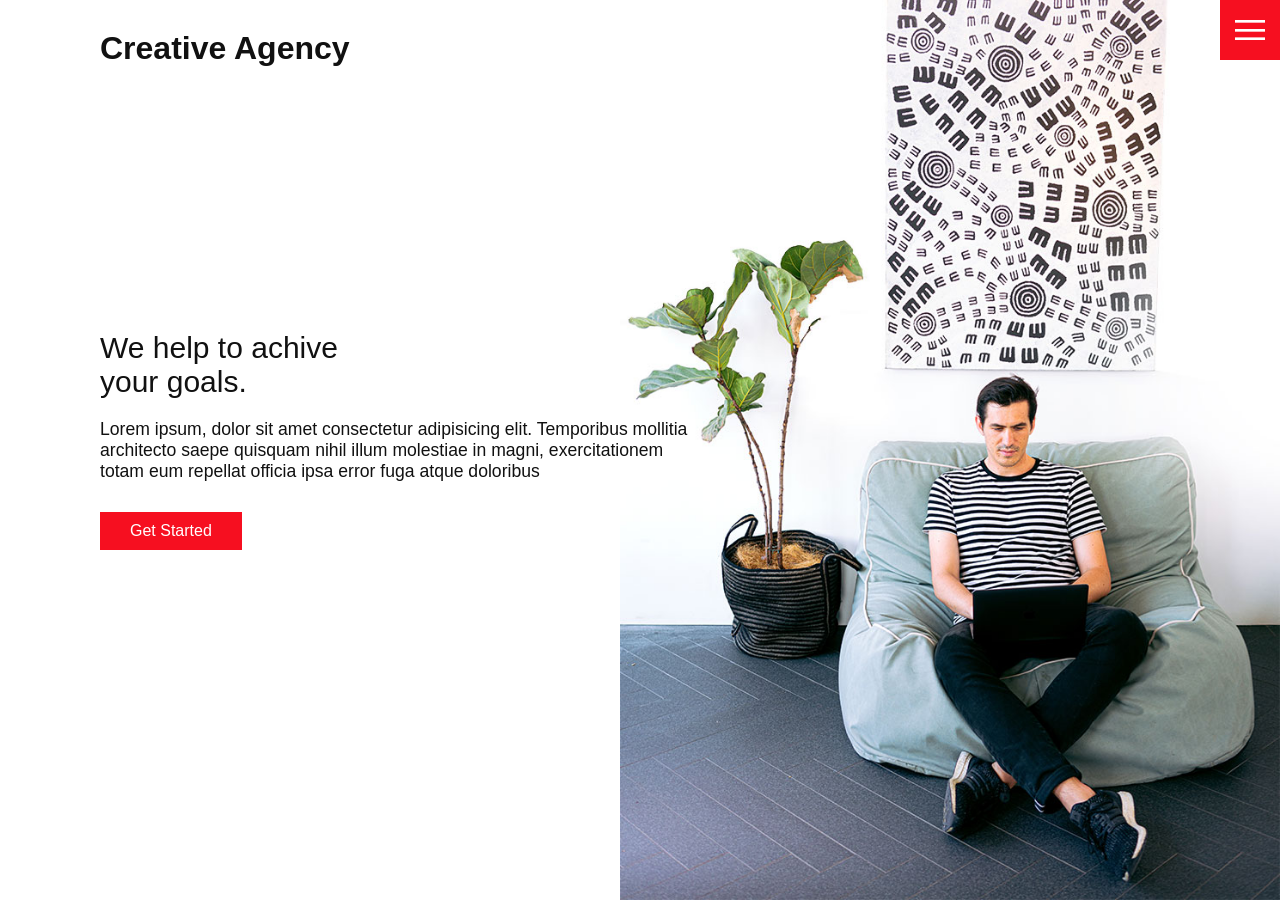
<file: index.html>
<!DOCTYPE html>
<html lang="en">
<head>
    <meta charset="UTF-8">
    <meta http-equiv="X-UA-Compatible" content="IE=edge">
    <meta name="viewport" content="width=device-width, initial-scale=1.0">
    <link rel="stylesheet" href="css/style.css">
    <title>Crative Agency</title>
</head>
<body>
    <header>
        <div class="logo">Creative Agency</div>
        <div class="toggle "></div>
        <div class="navigation ">
            <ul>
                <li><a href="index.html">Home</a></li>
                <li><a href="services.html">Services</a></li>
                <li><a href="work.html">Work</a></li>
                <li><a href="contact.html">Contact</a></li>
            </ul>

            <div class="social-bar">
                <ul>
                    <li>
                        <a href="https://facebook.com">
                            <img src="/img/facebook.png" target="_blank"  alt="">
                        </a>
                    </li>
                    <li>
                        <a href="https://twitter.com">
                            <img src="/img/twitter.png" target="_blank" alt="">
                        </a>
                    </li>
                    <li>
                        <a href="https://instagram.com">
                            <img src="/img/instagram.png" target="_blank" alt="">
                        </a>
                    </li>
                </ul>
                <a href="mailto:alamraza812@gmail.com"  class="email-icon">
                    <img src="img/email.png" alt="">
                </a>
            </div>
        </div>
    </header>

<!-- section -->
    <section class="home">
        <img src="img/home-img.jpg" class="home-img" alt="">
        <div class="home-content">
            <h1>We help to achive <br/> your goals.</h1>
            <p>Lorem ipsum, dolor sit amet consectetur adipisicing elit. Temporibus mollitia architecto saepe quisquam nihil illum molestiae in magni, exercitationem totam eum repellat officia ipsa error fuga atque doloribus </p>
            <a href="contact.html" class="btn">Get Started</a>
        </div>
    </section>



    <script src="js/main.js"></script>
</body>
</html>
</file>
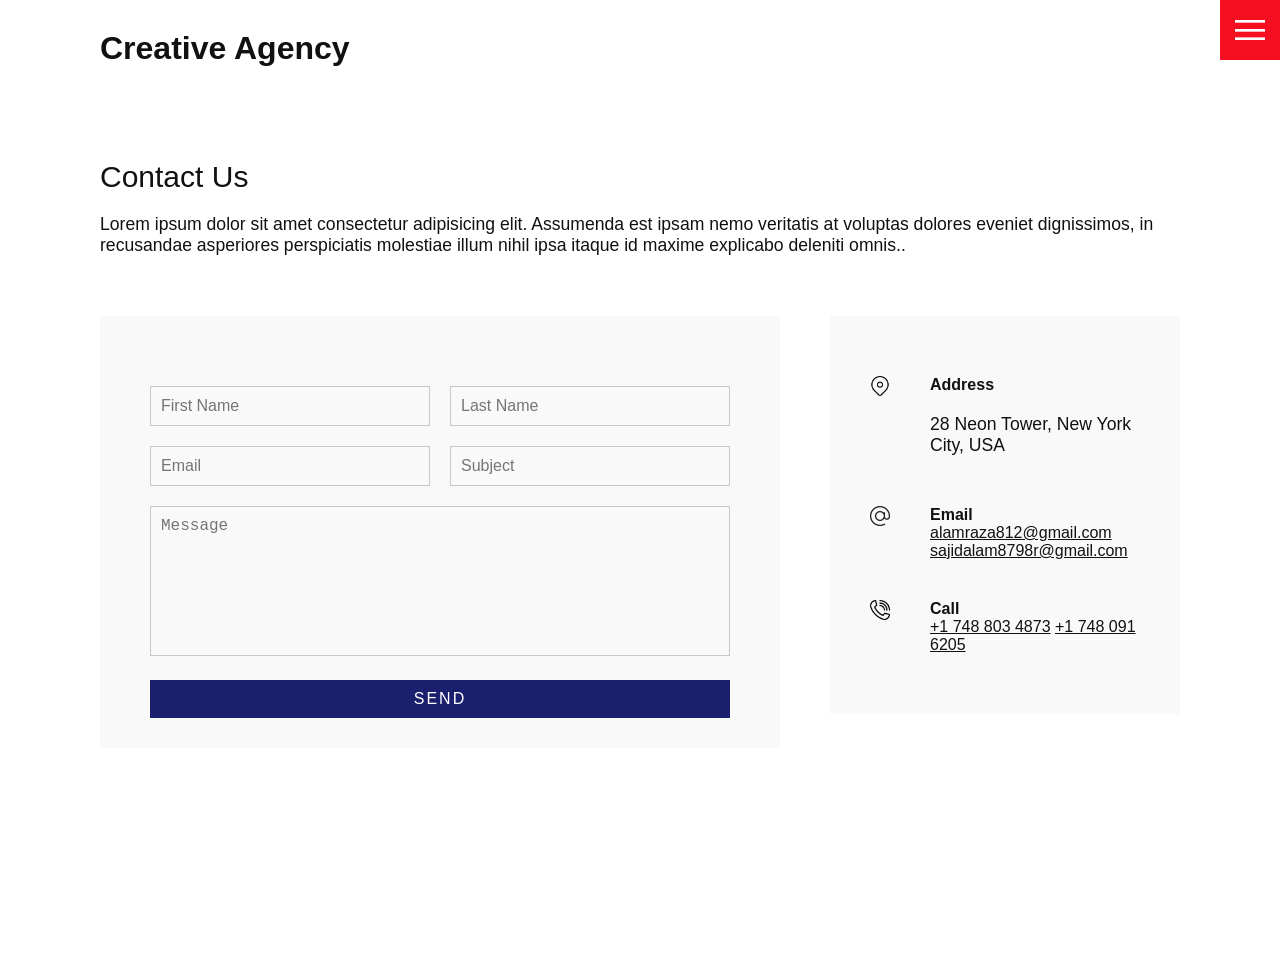
<file: contact.html>
<!DOCTYPE html>
<html lang="en">

<head>
    <meta charset="UTF-8">
    <meta http-equiv="X-UA-Compatible" content="IE=edge">
    <meta name="viewport" content="width=device-width, initial-scale=1.0">
    <link rel="stylesheet" href="css/style.css">
    <title>Crative Agency</title>
</head>

<body>
    <header>
        <div class="logo">Creative Agency</div>
        <div class="toggle "></div>
        <div class="navigation ">
            <ul>
                <li><a href="index.html">Home</a></li>
                <li><a href="services.html">Services</a></li>
                <li><a href="work.html">Work</a></li>
                <li><a href="contact.html">Contact</a></li>
            </ul>

            <div class="social-bar">
                <ul>
                    <li>
                        <a href="https://facebook.com">
                            <img src="/img/facebook.png" target="_blank" alt="">
                        </a>
                    </li>
                    <li>
                        <a href="https://twitter.com">
                            <img src="/img/twitter.png" target="_blank" alt="">
                        </a>
                    </li>
                    <li>
                        <a href="https://instagram.com">
                            <img src="/img/instagram.png" target="_blank" alt="">
                        </a>
                    </li>
                </ul>
                <a href="mailto:alamraza812@gmail.com" class="email-icon">
                    <img src="img/email.png" alt="">
                </a>
            </div>
        </div>
    </header>

    <!-- section services -->
    <section>
        <div class="title">
            <h1>Contact Us</h1>

            <p>Lorem ipsum dolor sit amet consectetur adipisicing elit. Assumenda est ipsam nemo veritatis at voluptas
                dolores eveniet dignissimos, in recusandae asperiores perspiciatis molestiae illum nihil ipsa itaque id
                maxime explicabo deleniti omnis..</p>
        </div>
        <div class="contact">
            <div class="contact-form">
                <form>
                    <div class="row">
                        <div class="input50">
                            <input type="text" placeholder="First Name" />
                        </div>
                        <div class="input50">
                            <input type="text" placeholder="Last Name" />
                        </div>
                    </div>
                    <div class="row">
                        <div class="input50">
                            <input type="text" placeholder="Email" />
                        </div>
                        <div class="input50">
                            <input type="text" placeholder="Subject" />
                        </div>
                    </div>
                    <div class="row">
                        <div class="input100">
                            <textarea placeholder="Message"></textarea>
                        </div>
                    </div>
                    <div class="row">
                        <div class="input100">
                            <input type="submit" value="send" />
                        </div>
                    </div>
                </form>
            </div>

            <div class="contact-info">
                <div class="info-box">
                    <img src="img/address.png" class="contact-icon" alt="">
                    <div class="details">
                        <h4>Address</h4>
                        <p>28 Neon Tower, New York City, USA</p>
                    </div>
                </div>
                <div class="info-box">
                    <img src="img/email.png" class="contact-icon" alt="">
                    <div class="details">
                        <h4>Email</h4>
                        <a href="mailto:alamraza812@gmail.com">alamraza812@gmail.com</a>
                        <a href="mailto:sajidalam8798r@@gmail.com">sajidalam8798r@gmail.com</a>
                    </div>
                </div>
                <div class="info-box">
                    <img src="img/call.png" class="contact-icon" alt="">
                    <div class="details">
                        <h4>Call</h4>
                        <a href="tel:+197488034873">+1 748 803 4873</a>
                        <a href="tel:+197480916205">+1 748 091 6205</a>
                    </div>
                </div>
            </div>
        </div>
    </section>



    <script src="js/main.js"></script>
</body>

</html>
</file>
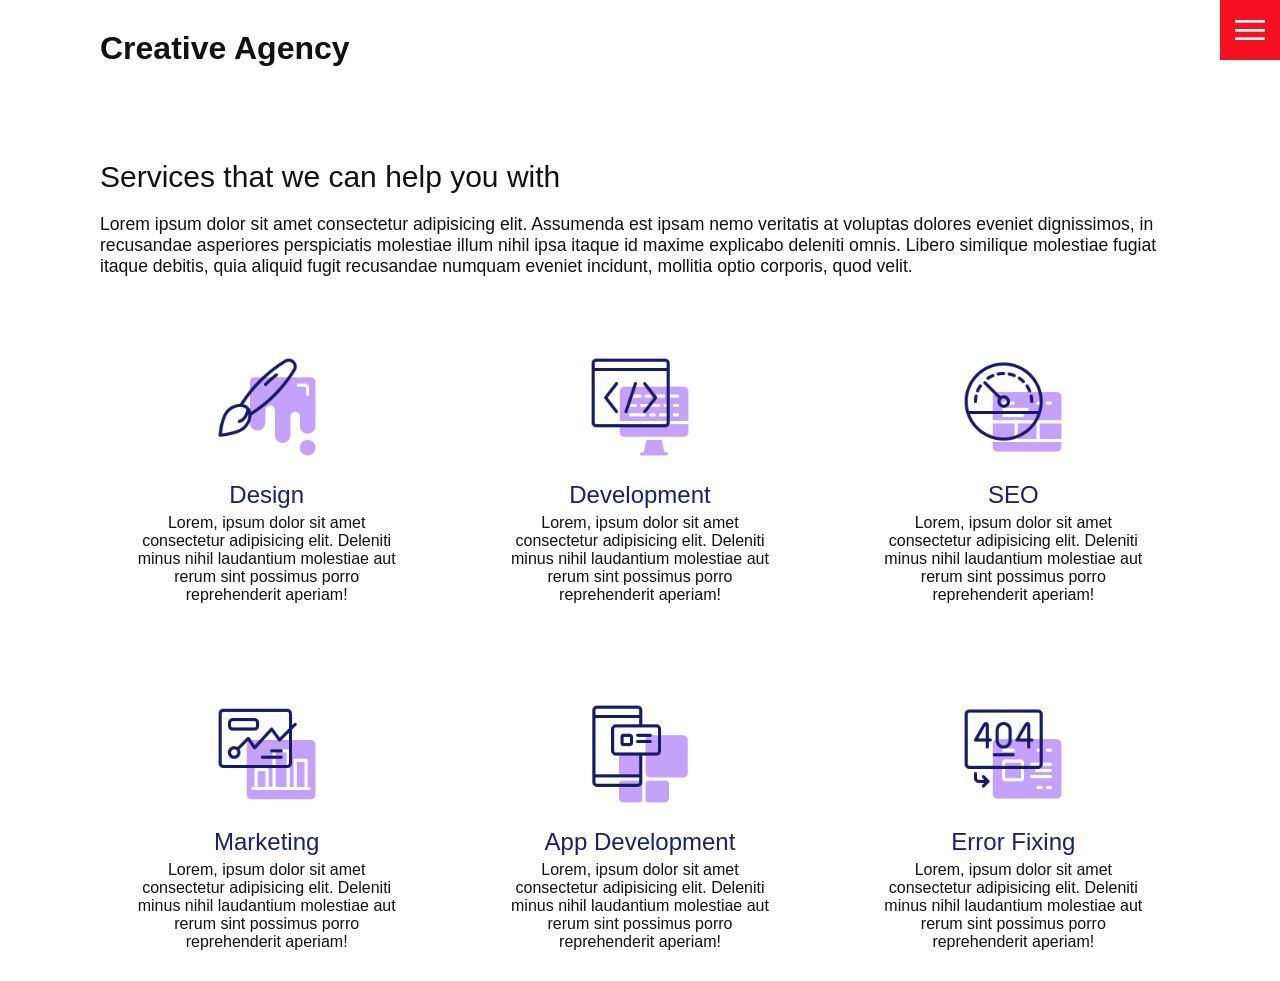
<file: services.html>
<!DOCTYPE html>
<html lang="en">

<head>
    <meta charset="UTF-8">
    <meta http-equiv="X-UA-Compatible" content="IE=edge">
    <meta name="viewport" content="width=device-width, initial-scale=1.0">
    <link rel="stylesheet" href="css/style.css">
    <title>Crative Agency</title>
</head>

<body>
    <header>
        <div class="logo">Creative Agency</div>
        <div class="toggle "></div>
        <div class="navigation ">
            <ul>
                <li><a href="index.html">Home</a></li>
                <li><a href="services.html">Services</a></li>
                <li><a href="work.html">Work</a></li>
                <li><a href="contact.html">Contact</a></li>
            </ul>

            <div class="social-bar">
                <ul>
                    <li>
                        <a href="https://facebook.com">
                            <img src="/img/facebook.png" target="_blank" alt="">
                        </a>
                    </li>
                    <li>
                        <a href="https://twitter.com">
                            <img src="/img/twitter.png" target="_blank" alt="">
                        </a>
                    </li>
                    <li>
                        <a href="https://instagram.com">
                            <img src="/img/instagram.png" target="_blank" alt="">
                        </a>
                    </li>
                </ul>
                <a href="mailto:alamraza812@gmail.com" class="email-icon">
                    <img src="img/email.png" alt="">
                </a>
            </div>
        </div>
    </header>

    <!-- section services -->
    <section>
        <div class="title">
            <h1>Services that we can help you with</h1>
            <p>Lorem ipsum dolor sit amet consectetur adipisicing elit. Assumenda est ipsam nemo veritatis at voluptas dolores eveniet dignissimos, in recusandae asperiores perspiciatis molestiae illum nihil ipsa itaque id maxime explicabo deleniti omnis. Libero similique molestiae fugiat itaque debitis, quia aliquid fugit recusandae numquam eveniet incidunt, mollitia optio corporis, quod velit.</p>
        </div>
        <div class="services">
            <div class="service">
                <div class="icon">
                    <img src="img/001.png" alt="">
                </div>
                <h2>Design</h2>
                Lorem, ipsum dolor sit amet consectetur adipisicing elit. Deleniti minus nihil laudantium molestiae aut rerum sint possimus porro reprehenderit aperiam!
            </div>
            
            <div class="service">
                <div class="icon">
                    <img src="img/002.png" alt="">
                </div>
                <h2>Development</h2>
                Lorem, ipsum dolor sit amet consectetur adipisicing elit. Deleniti minus nihil laudantium molestiae aut rerum sint
                possimus porro reprehenderit aperiam!
            </div>
            <div class="service">
                <div class="icon">
                    <img src="img/003.png" alt="">
                </div>
                <h2>SEO</h2>
                Lorem, ipsum dolor sit amet consectetur adipisicing elit. Deleniti minus nihil laudantium molestiae aut rerum sint
                possimus porro reprehenderit aperiam!
            </div>
            <div class="service">
                <div class="icon">
                    <img src="img/004.png" alt="">
                </div>
                <h2>Marketing</h2>
                Lorem, ipsum dolor sit amet consectetur adipisicing elit. Deleniti minus nihil laudantium molestiae aut rerum sint
                possimus porro reprehenderit aperiam!
            </div>
            <div class="service">
                <div class="icon">
                    <img src="img/005.png" alt="">
                </div>
                <h2>App Development</h2>
                Lorem, ipsum dolor sit amet consectetur adipisicing elit. Deleniti minus nihil laudantium molestiae aut rerum sint
                possimus porro reprehenderit aperiam!
            </div>
            <div class="service">
                <div class="icon">
                    <img src="img/006.png" alt="">
                </div>
                <h2>Error Fixing</h2>
                Lorem, ipsum dolor sit amet consectetur adipisicing elit. Deleniti minus nihil laudantium molestiae aut rerum sint
                possimus porro reprehenderit aperiam!
            </div>
        </div>
       
    </section>



    <script src="js/main.js"></script>
</body>

</html>
</file>
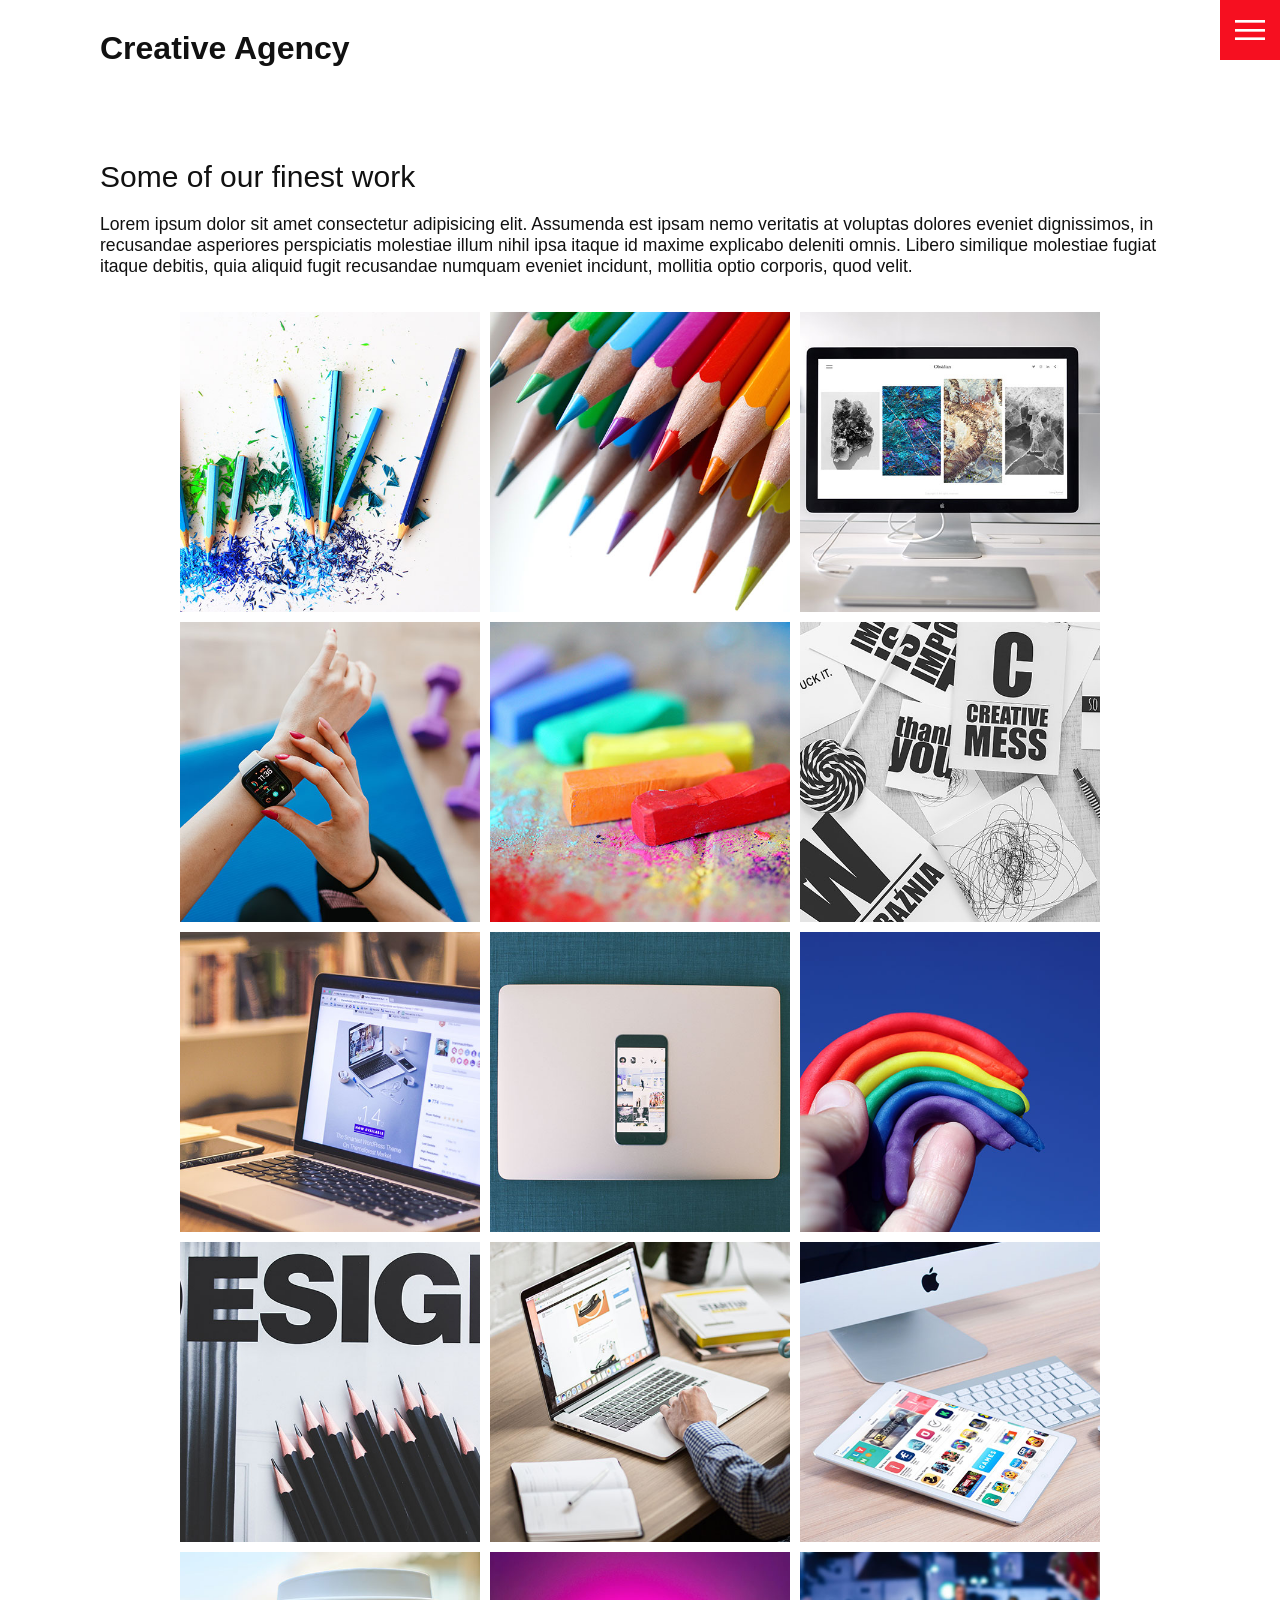
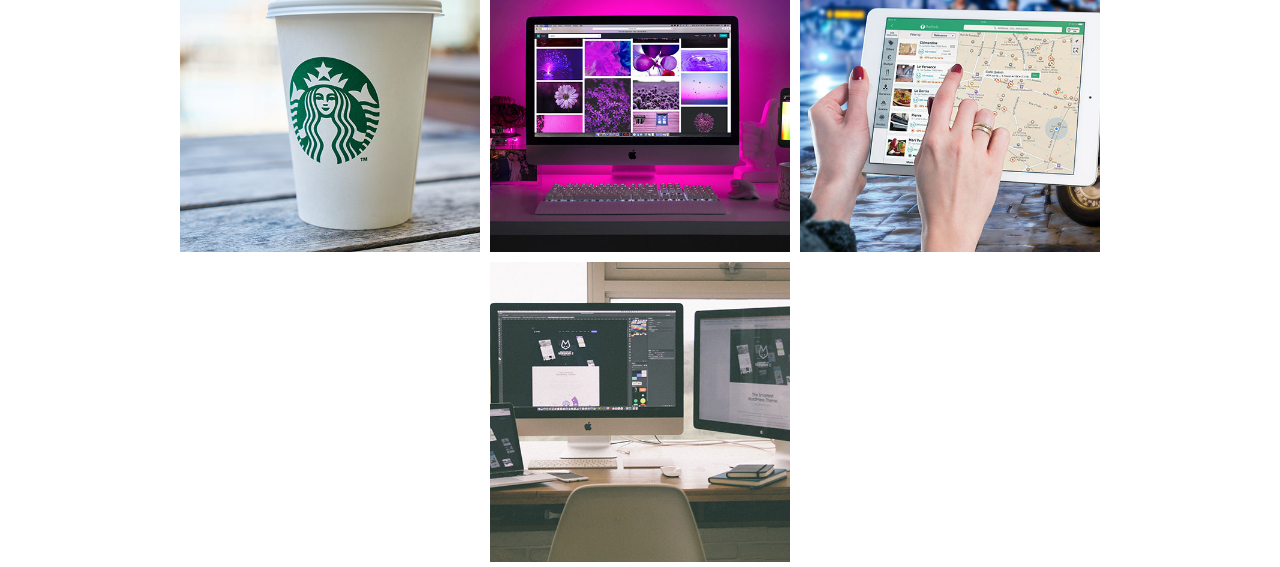
<file: work.html>
<!DOCTYPE html>
<html lang="en">

<head>
    <meta charset="UTF-8">
    <meta http-equiv="X-UA-Compatible" content="IE=edge">
    <meta name="viewport" content="width=device-width, initial-scale=1.0">
    <link rel="stylesheet" href="css/style.css">
    <title>Crative Agency</title>
</head>

<body>
    <header>
        <div class="logo">Creative Agency</div>
        <div class="toggle "></div>
        <div class="navigation ">
            <ul>
                <li><a href="index.html">Home</a></li>
                <li><a href="services.html">Services</a></li>
                <li><a href="work.html">Work</a></li>
                <li><a href="contact.html">Contact</a></li>
            </ul>

            <div class="social-bar">
                <ul>
                    <li>
                        <a href="https://facebook.com">
                            <img src="/img/facebook.png" target="_blank" alt="">
                        </a>
                    </li>
                    <li>
                        <a href="https://twitter.com">
                            <img src="/img/twitter.png" target="_blank" alt="">
                        </a>
                    </li>
                    <li>
                        <a href="https://instagram.com">
                            <img src="/img/instagram.png" target="_blank" alt="">
                        </a>
                    </li>
                </ul>
                <a href="mailto:alamraza812@gmail.com" class="email-icon">
                    <img src="img/email.png" alt="">
                </a>
            </div>
        </div>
    </header>

    <!-- section services -->
    <section>
        <div class="title">
            <h1>Some of our finest work</h1>

            <p>Lorem ipsum dolor sit amet consectetur adipisicing elit. Assumenda est ipsam nemo veritatis at voluptas
                dolores eveniet dignissimos, in recusandae asperiores perspiciatis molestiae illum nihil ipsa itaque id
                maxime explicabo deleniti omnis. Libero similique molestiae fugiat itaque debitis, quia aliquid fugit
                recusandae numquam eveniet incidunt, mollitia optio corporis, quod velit.</p>
        </div>

        <div class="portfolio">
            <div class="item">
                <img src="img/portfolio-item1.jpg" alt="" srcset="">
                <div class="action">
                    <a href="#">Launch</a>
                </div>
            </div>
            <div class="item">
                <img src="img/portfolio-item2.jpg" alt="" srcset="">
                <div class="action">
                    <a href="#">Launch</a>
                </div>
            </div>
            <div class="item">
                <img src="img/portfolio-item3.jpg" alt="" srcset="">
                <div class="action">
                    <a href="#">Launch</a>
                </div>
            </div>
            <div class="item">
                <img src="img/portfolio-item4.jpg" alt="" srcset="">
                <div class="action">
                    <a href="#">Launch</a>
                </div>
            </div>
            <div class="item">
                <img src="img/portfolio-item5.jpg" alt="" srcset="">
                <div class="action">
                    <a href="#">Launch</a>
                </div>
            </div>
            <div class="item">
                <img src="img/portfolio-item6.jpg" alt="" srcset="">
                <div class="action">
                    <a href="#">Launch</a>
                </div>
            </div>
            <div class="item">
                <img src="img/portfolio-item7.jpg" alt="" srcset="">
                <div class="action">
                    <a href="#">Launch</a>
                </div>
            </div>
            <div class="item">
                <img src="img/portfolio-item8.jpg" alt="" srcset="">
                <div class="action">
                    <a href="#">Launch</a>
                </div>
            </div>
            <div class="item">
                <img src="img/portfolio-item9.jpg" alt="" srcset="">
                <div class="action">
                    <a href="#">Launch</a>
                </div>
            </div>
            <div class="item">
                <img src="img/portfolio-item10.jpg" alt="" srcset="">
                <div class="action">
                    <a href="#">Launch</a>
                </div>
            </div>
            <div class="item">
                <img src="img/portfolio-item11.jpg" alt="" srcset="">
                <div class="action">
                    <a href="#">Launch</a>
                </div>
            </div>
            <div class="item">
                <img src="img/portfolio-item12.jpg" alt="" srcset="">
                <div class="action">
                    <a href="#">Launch</a>
                </div>
            </div>
            <div class="item">
                <img src="img/portfolio-item13.jpg" alt="" srcset="">
                <div class="action">
                    <a href="#">Launch</a>
                </div>
            </div>
            <div class="item">
                <img src="img/portfolio-item14.jpg" alt="" srcset="">
                <div class="action">
                    <a href="#">Launch</a>
                </div>
            </div>
            <div class="item">
                <img src="img/portfolio-item15.jpg" alt="" srcset="">
                <div class="action">
                    <a href="#">Launch</a>
                </div>
            </div>
            <div class="item">
                <img src="img/portfolio-item16.jpg" alt="" srcset="">
                <div class="action">
                    <a href="#">Launch</a>
                </div>
            </div>
        </div>
    </section>



    <script src="js/main.js"></script>
</body>

</html>
</file>
<file: css/style.css>
@import url('https://fonts.googleapis.com/css2?family=Poppins:wght@200;300;400;500;600;700;800&display=swap');


:root {
    --primary-color:#f60f20;
    --secondary-color:#1b206e;
}


/* BASE STYLE */
* {
    box-sizing: border-box;
    margin: 0;
    padding: 0;
}


html, body {
    font-family: 'Poppines', sans-serif;
    color: #111;
}

h1 {
    font-size: 30px;
    font-weight: 500;
}

p {
    margin: 20px 0 10px 0;
    font-size: 1.1rem;

}

section {
    display: flex;
    flex-direction: column;
    height: 100vh;
    align-items: center;
    padding: 100px;
    margin-top: 60px;
}

section.home {
    flex-direction: row;
    margin-top: 0;
}



/* BUTTON */
.btn {
    cursor: pointer;
    display: inline-block;
    background: var(--primary-color);
    color: #fff;
    text-decoration: none;
    padding: 10px 30px;
    margin: 20px 0;
    border: 0;
}

.btn:hover {
    transform: scale(0.98);
    background: rgba(rgb(65, 10, 10), green, blue, alpha);
}

.logo {
    position: absolute;
    top: 30px;
    left: 100px;
    font-size: 2rem;
    font-weight: 700;
    z-index: 20;
}

/* TOGGLE */
.toggle{
    position: fixed;
    top:0;
    right: 0;
    width: 60px;
    height: 60px;
    background:var(--primary-color) url(../img/menu.png);
    background-size: 30px;
    background-position: center;
    background-repeat: no-repeat;
    z-index: 20;
    cursor: pointer;

}

.toggle.active {
    background:var(--primary-color) url(../img/close.png);
    background-size: 25px;
    background-position: center;
    background-repeat: no-repeat;

}

/* NAVIGATION */
.navigation {
    position: fixed;
    top: 0;
    left: 100%;
    width: 100%;
    height: 100%;
    background-color: #fff;
    z-index: 15;
    display: flex;
    justify-content: center;
    align-items: center;
}

.navigation.active {
    left: 0;
}

.navigation ul {
    position: relative;
}

.navigation ul li {
    position: relative;
    list-style: none;
    text-align: center;
}


.navigation ul li a {
    font-size: 2.2rem;
    color: #111;
    text-decoration: none;
    font-weight: 300;
}


.navigation ul li a:hover {
    color: var(--primary-color);
}

.navigation .social-bar {
    position: absolute;
    top: 0;
    left: 0;
    width: 60px;
    height: 100%;
    display: flex;
    justify-content: center;
    align-items: center;
}
.navigation .social-bar a {
    display: inline-block;
    transform: scale(0.5);
}

.navigation .email-icon {
    position: absolute;
    bottom: 20px;
    transform: scale(0.5);
}

.home-content {
    position: relative;
    z-index: 10;
    max-width: 600px;
}



/* HOME PAGE */
.home-img {
    position: absolute;
    bottom: 0;
    right: 0;
    height: 110%;

}


/* SERVICES AREA */
.services {
    margin-top: 40px;
    display: grid;
    grid-template-columns:repeat(3,1fr) ;
    grid-gap: 40px;
    text-align: center;  
}



.services .service {
    padding: 30px;
}

.services .service:hover {
    box-shadow: 0 10px 30px rgba(0,0,0,0.5);
    border-radius: 10px;
}

.services .service h2 {
    font-size: 24px;
    font-weight: 500;
    margin-top: 20px;
    margin-bottom: 5px;
    color: var(--secondary-color);
}


.services .service .icon img {
    max-width: 100px;
}

/* WORK PAGE */
.portfolio {
    display: flex;
    flex-wrap: wrap;
    justify-content: center;
    margin-top: 20px;
}

.portfolio .item {
    position: relative;
    width: 300px;
    height: 300px;
    margin: 5px;
}

.portfolio .item img {
    width: 100%;
    height: 100%;
}

.portfolio .item .action {
    position: absolute;
    top:0;
    left: 0;
    width: 100%;
    height: 100%;
    background: rgba(0,0,0,0.8);
    display: flex;
    justify-content: center;
    align-items: center;
    opacity:0;
    transition: 0.5s;
}

.portfolio .item:hover .action {
    opacity: 1;

}

.portfolio .item .action a { 
    display: inline-block;
    color: #fff;
    text-decoration: none;
    border: 1px solid #fff;
    padding: 5px 15px;
}

/* Contact  area */
.contact {
    position: relative;
    width: 100%;
    margin-top: 50px;
    display: flex;
    justify-content: space-between;
    align-items: flex-start;
}

.contact-form {
    position: relative;
    background:#f9f9f9;
    width: calc(100% - 400px);
    padding: 60px 40px 20px;
}

.contact-form  form {
    width: 100%;
}

.contact-form .row {
    width: 100%;
    display: flex;
}

.contact-form .input50 {
    width: 50%;
    margin: 0 10px;
}

.contact-form .input100 {
    width: 100%;
    margin: 0 10px;
}
.contact-form .row input,
.contact-form .row textarea {
   position: relative;
   border: 1px solid rgba(0,0,0,0.2);
   color: #111;
   background: transparent;
   width: 100%;
   padding: 10px;
   outline: none;
   font-size: 16px;
   font-weight: 300;
   margin: 10px 0;
   resize: none;

}

.contact-form .row textarea {
    height: 150px;
}
/* some problm */
.contact-form .row .input100
 [type= "submit"] {
    background-color: var(--secondary-color);
    color: #fff;
    text-transform: uppercase;
    letter-spacing: 2px;
    font-weight: 300;
    border: 0;
    cursor: pointer;
}

.contact-info {
    width: 350px;
    background: #f9f9f9;
    padding: 60px 40px 20px;

}

.contact-info .info-box {
    display: flex;
    align-items: flex-start;
    margin-bottom: 40px;

}

.contact-info .info-box .contact-icon {
    width: 20px;
    margin-right: 40px;
}

.contact-info .info-box.details  h4 {
    color: var(--secondary-color);

}

.contact-info .info-box .details p,
.contact-info .info-box .details a {
    color: #111;
}


@media(max-width:1068px) {
    .home-img {
        display: none;
    }

    .logo {
        top: 10px;
        left: 40px;
        font-size: 1.5rem;
    }

    section {
        padding: 100px 40px;
    }

    .navigation ul li a {
        font-size: 2rem;
    }

    .services {
    
    grid-template-columns:repeat(2,1fr) ;
    
}
.contact {
    flex-direction: column;
}

.contact-form {
    width: 100%;
    padding: 30px 30px 20px;
}
.contact-form .row {
    flex-direction: column;
}
.contact-form .input50,
.contact-form .input100 {
    width: 100%;
    margin: 0;
}

.contact-info {
    width: 100%;
    margin-top: 40px;
    padding: 30px 30px 20px;
}

}


/* speciaslly for mobile */
@media(max-width:768px) {
     .services {
    
    grid-template-columns: 1fr;
    
}

.services .service {
    box-shadow: 0 10px 30px rgba(0,0,0,0.5);
    border-radius: 10px;
}


}
</file>
